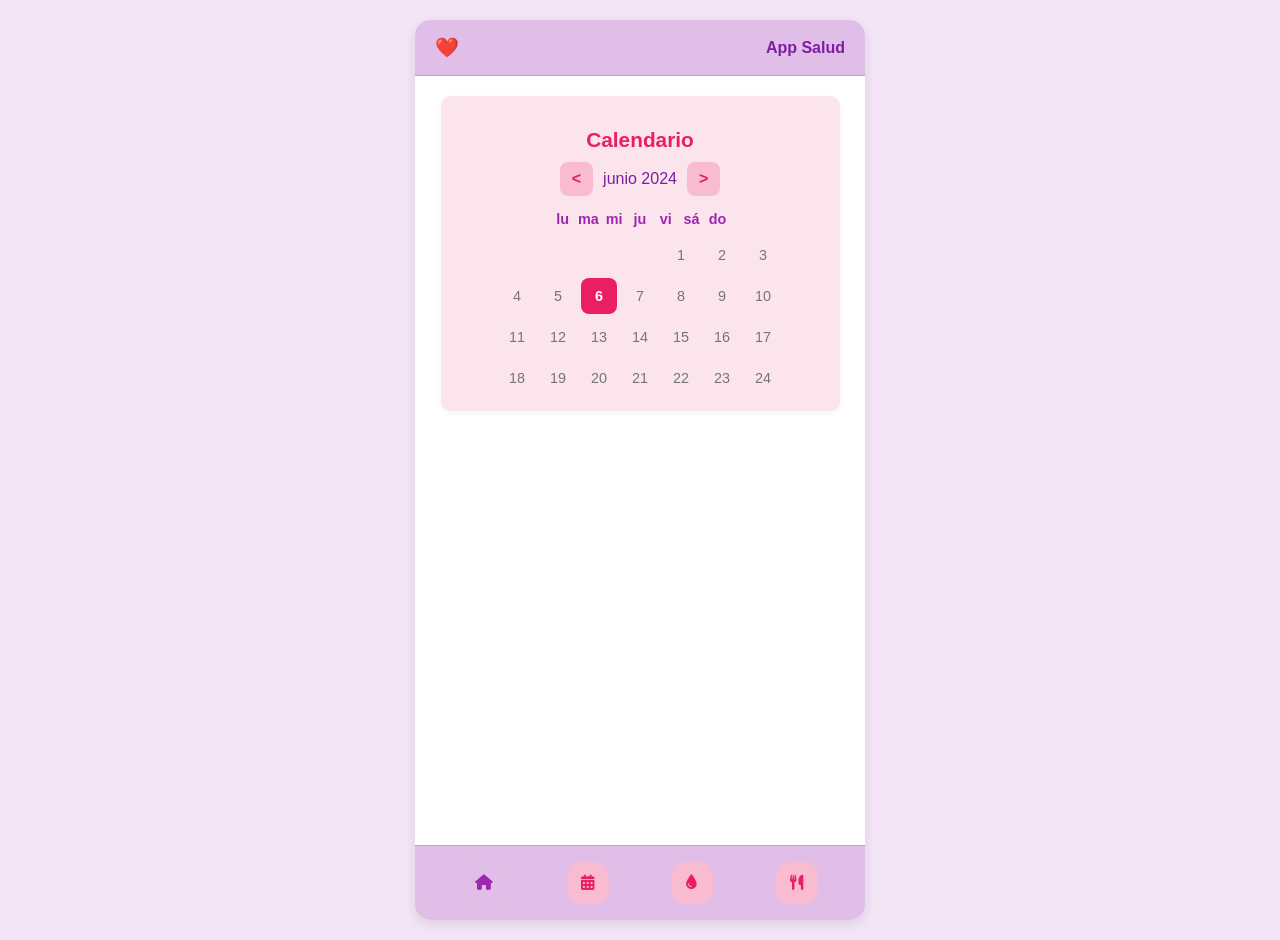
<file: index.html>
<!DOCTYPE html>
<html lang="es">
<head>
    <meta charset="UTF-8">
    <meta name="viewport" content="width=device-width, initial-scale=1.0">
    <title>Inicio</title>
    <link rel="stylesheet" href="calendario.css">
    <link rel="stylesheet" href="https://cdnjs.cloudflare.com/ajax/libs/font-awesome/6.0.0-beta3/css/all.min.css">
</head>
<body>
    <div class="page inicio-page">
        <header class="header">
            <div class="heart-logo">❤️</div>
            <div class="app-name">App Salud</div>
        </header>

        <div class="content">
            <div class="calendar-container">
                <h2 class="calendar-title">Calendario</h2>
                <div class="calendar-controls">
                    <button>&lt;</button>
                    <span>junio 2024</span>
                    <button>&gt;</button>
                </div>
                <div class="weekdays">
                    <span>lu</span>
                    <span>ma</span>
                    <span>mi</span>
                    <span>ju</span>
                    <span>vi</span>
                    <span>sá</span>
                    <span>do</span>
                </div>
                <div class="days-grid">
                    <span></span><span></span><span></span><span></span><span>1</span><span>2</span><span>3</span>
                    <span>4</span><span>5</span><span class="selected">6</span><span>7</span><span>8</span><span>9</span><span>10</span>
                    <span>11</span><span>12</span><span>13</span><span>14</span><span>15</span><span>16</span><span>17</span>
                    <span>18</span><span>19</span><span>20</span><span>21</span><span>22</span><span>23</span><span>24</span>
                </div>
            </div>

            </div>

        <footer class="bottom-nav">
            <button class="nav-item active" onclick="navigateTo('index.html')">
                <div class="nav-icon-container">
                    <i class="fas fa-home"></i>
                </div>
            </button>
            <button class="nav-item" onclick="navigateTo('calendario.html')">
                <div class="nav-icon-container">
                    <i class="fas fa-calendar-alt"></i>
                </div>
            </button>
            <button class="nav-item" onclick="navigateTo('hidratacion.html')">
                <div class="nav-icon-container">
                    <i class="fas fa-tint"></i>
                </div>
            </button>
            <button class="nav-item" onclick="navigateTo('recetas.html')">
                <div class="nav-icon-container">
                    <i class="fas fa-utensils"></i>
                </div>
            </button>
        </footer>
    </div>
    <script>
        function navigateTo(page) {
            console.log(`Navegando a: ${page}`);
            window.location.href = page;
        }
    </script>
</body>
</html>
</file>
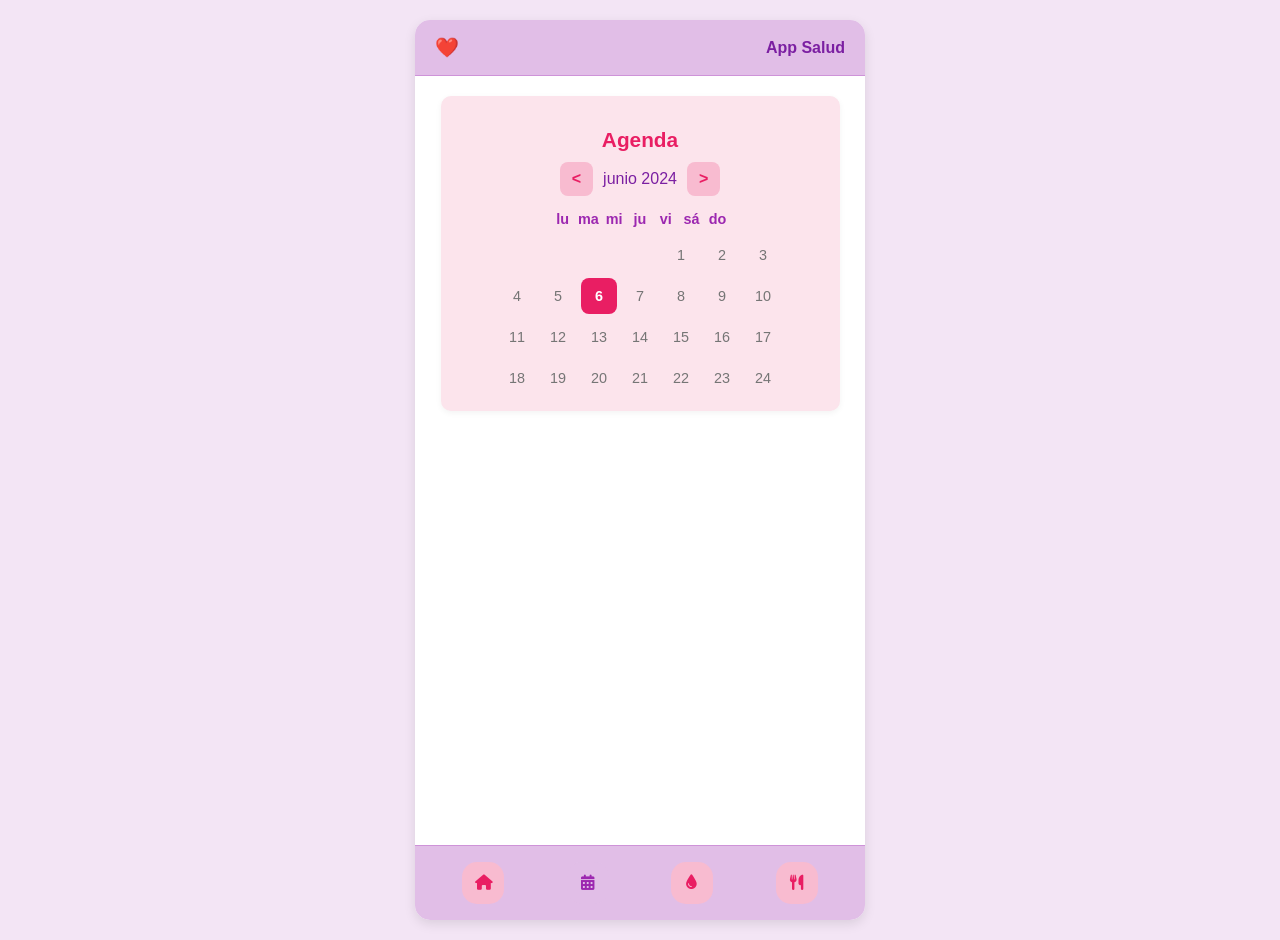
<file: calendario.html>
<!DOCTYPE html>
<html lang="es">
<head>
    <meta charset="UTF-8">
    <meta name="viewport" content="width=device-width, initial-scale=1.0">
    <title>Calendario</title>
    <link rel="stylesheet" href="calendario.css">
    <link rel="stylesheet" href="https://cdnjs.cloudflare.com/ajax/libs/font-awesome/6.0.0-beta3/css/all.min.css">
</head>
<body>
    <div class="page calendario-page">
        <header class="header">
            <div class="heart-logo">❤️</div>
            <div class="app-name">App Salud</div>
        </header>

        <div class="content">
            <div class="calendar-container">
                <h2 class="calendar-title">Agenda</h2>
                <div class="calendar-controls">
                    <button>&lt;</button>
                    <span>junio 2024</span>
                    <button>&gt;</button>
                </div>
                <div class="weekdays">
                    <span>lu</span>
                    <span>ma</span>
                    <span>mi</span>
                    <span>ju</span>
                    <span>vi</span>
                    <span>sá</span>
                    <span>do</span>
                </div>
                <div class="days-grid">
                    <span></span><span></span><span></span><span></span><span>1</span><span>2</span><span>3</span>
                    <span>4</span><span>5</span><span class="selected">6</span><span>7</span><span>8</span><span>9</span><span>10</span>
                    <span>11</span><span>12</span><span>13</span><span>14</span><span>15</span><span>16</span><span>17</span>
                    <span>18</span><span>19</span><span>20</span><span>21</span><span>22</span><span>23</span><span>24</span>
                </div>
            </div>

            </div>

        <footer class="bottom-nav">
            <button class="nav-item" onclick="navigateTo('index.html')">
                <div class="nav-icon-container">
                    <i class="fas fa-home"></i>
                </div>
            </button>
            <button class="nav-item active" onclick="navigateTo('calendario.html')">
                <div class="nav-icon-container">
                    <i class="fas fa-calendar-alt"></i>
                </div>
            </button>
            <button class="nav-item" onclick="navigateTo('hidratacion.html')">
                <div class="nav-icon-container">
                    <i class="fas fa-tint"></i>
                </div>
            </button>
            <button class="nav-item" onclick="navigateTo('recetas.html')">
                <div class="nav-icon-container">
                    <i class="fas fa-utensils"></i>
                </div>
            </button>
        </footer>
    </div>
    <script>
        function navigateTo(page) {
            console.log(`Navegando a: ${page}`);
            window.location.href = page;
        }
    </script>
</body>
</html>
</file>
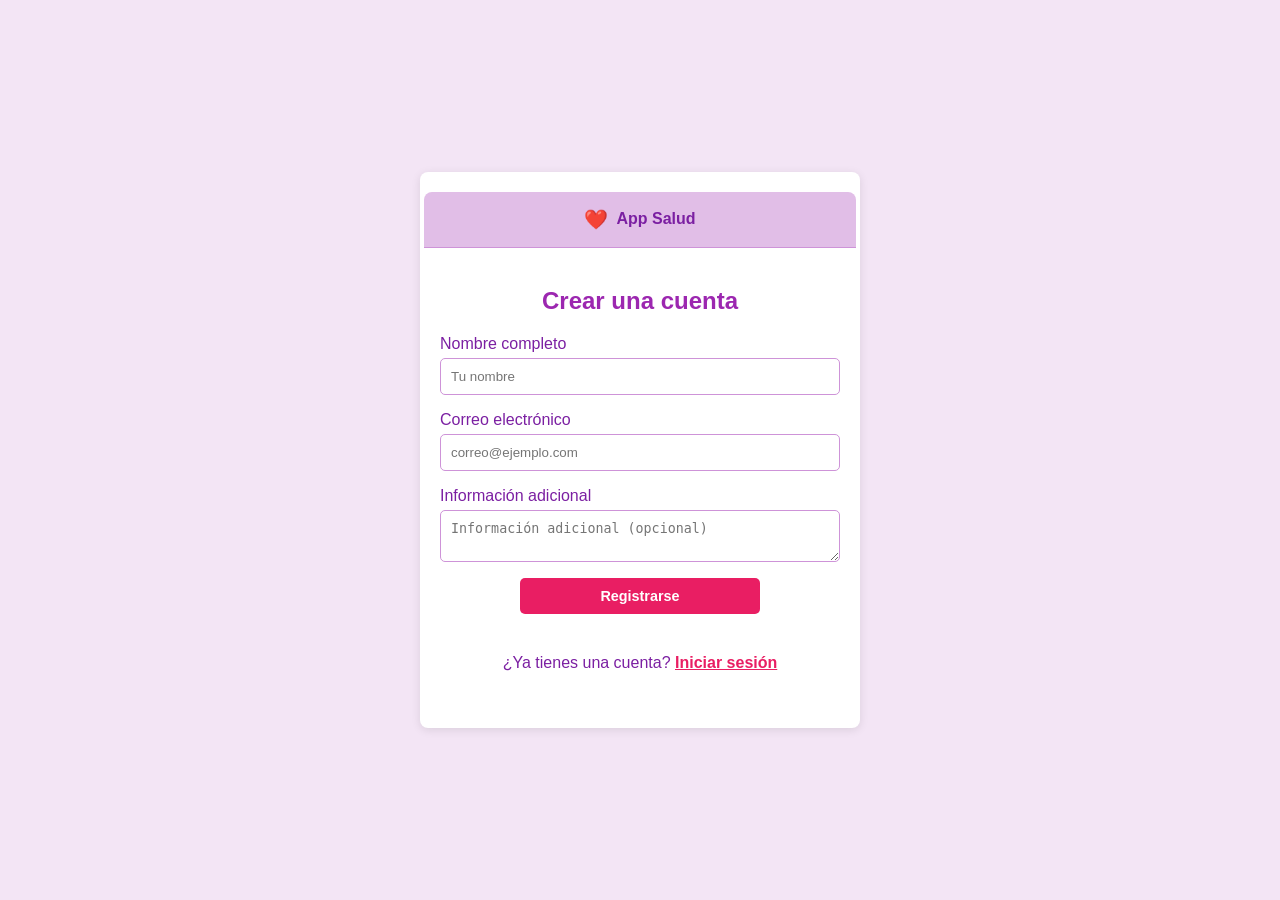
<file: crear-cuenta.html>
<!DOCTYPE html>
<html lang="es">
<head>
    <meta charset="UTF-8">
    <meta name="viewport" content="width=device-width, initial-scale=1.0">
    <title>Crear una cuenta</title>
    <link rel="stylesheet" href="crear-cuenta.css">
</head>
<body>
    <div class="page crear-cuenta-page">
        <header class="header">
            <div class="heart-logo">❤️</div>
            <div class="app-name">App Salud</div>
        </header>

        <div class="content">
            <h2 class="signup-title">Crear una cuenta</h2>
            <form class="signup-form">
                <div class="form-group">
                    <label for="name">Nombre completo</label>
                    <input type="text" id="name" name="name" placeholder="Tu nombre">
                </div>
                <div class="form-group">
                    <label for="email">Correo electrónico</label>
                    <input type="email" id="email" name="email" placeholder="correo@ejemplo.com">
                </div>
                <div class="form-group">
                    <label for="additional-info">Información adicional</label>
                    <textarea id="additional-info" name="additional-info" placeholder="Información adicional (opcional)"></textarea>
                </div>
                <button type="submit" class="signup-button">Registrarse</button>
            </form>
            <p class="login-link">¿Ya tienes una cuenta? <a href="login.html">Iniciar sesión</a></p>
        </div>
    </div>
</body>
</html>
</file>
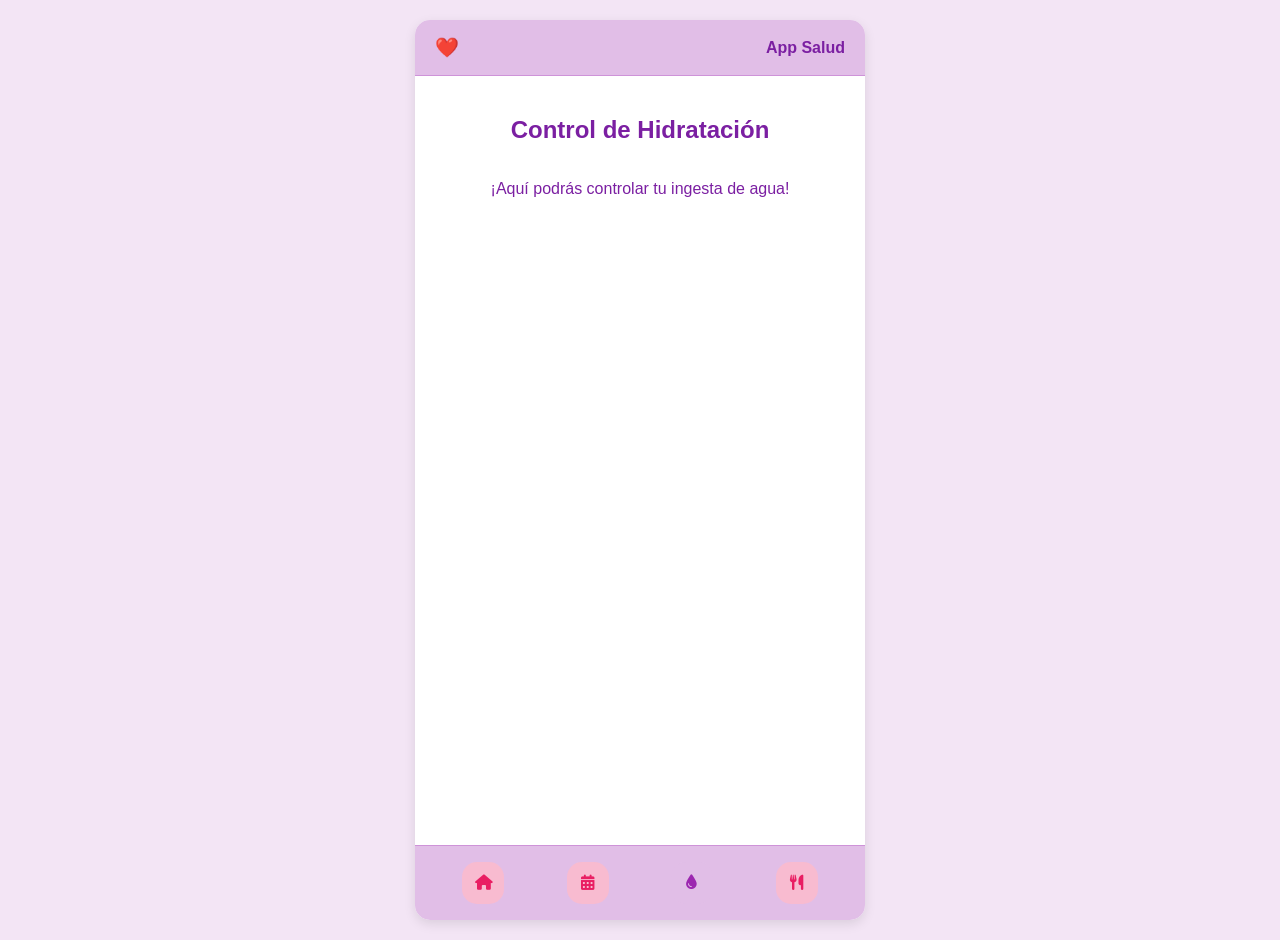
<file: hidratacion.html>
<!DOCTYPE html>
<html lang="es">
<head>
    <meta charset="UTF-8">
    <meta name="viewport" content="width=device-width, initial-scale=1.0">
    <title>Control de Hidratación</title>
    <link rel="stylesheet" href="calendario.css">
    <link rel="stylesheet" href="https://cdnjs.cloudflare.com/ajax/libs/font-awesome/6.0.0-beta3/css/all.min.css">
    </head>
<body>
    <div class="page hidratacion-page">
        <header class="header">
            <div class="heart-logo">❤️</div>
            <div class="app-name">App Salud</div>
        </header>

        <div class="content">
            <h2 class="page-title">Control de Hidratación</h2>
            <p>¡Aquí podrás controlar tu ingesta de agua!</p>
            </div>

        <footer class="bottom-nav">
            <button class="nav-item" onclick="navigateTo('index.html')">
                <div class="nav-icon-container">
                    <i class="fas fa-home"></i>
                </div>
            </button>
            <button class="nav-item" onclick="navigateTo('calendario.html')">
                <div class="nav-icon-container">
                    <i class="fas fa-calendar-alt"></i>
                </div>
            </button>
            <button class="nav-item active" onclick="navigateTo('hidratacion.html')">
                <div class="nav-icon-container">
                    <i class="fas fa-tint"></i>
                </div>
            </button>
            <button class="nav-item" onclick="navigateTo('recetas.html')">
                <div class="nav-icon-container">
                    <i class="fas fa-utensils"></i>
                </div>
            </button>
        </footer>
    </div>
    <script>
        function navigateTo(page) {
            console.log(`Navegando a: ${page}`);
            window.location.href = page;
        }
    </script>
</body>
</html>
</file>
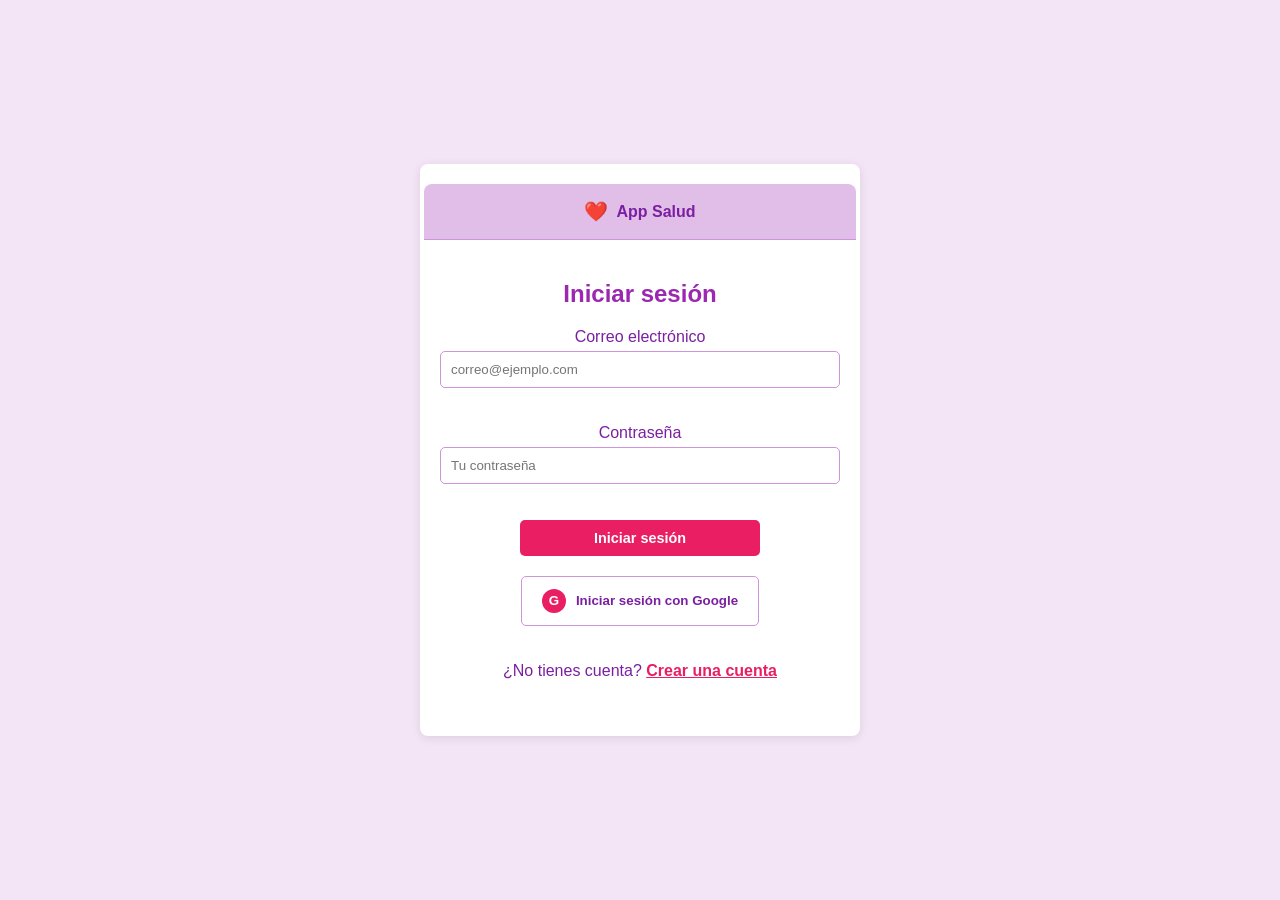
<file: login.html>
<!DOCTYPE html>
<html lang="es">
<head>
    <meta charset="UTF-8">
    <meta name="viewport" content="width=device-width, initial-scale=1.0">
    <title>Iniciar sesión</title>
    <link rel="stylesheet" href="login.css">
</head>
<body>
    <div class="page login-page">
        <header class="header">
            <div class="heart-logo">❤️</div>
            <div class="app-name">App Salud</div>
        </header>

        <div class="content">
            <h2 class="login-title">Iniciar sesión</h2>
            <form class="login-form">
                <div class="form-group">
                    <label for="email">Correo electrónico</label>
                    <input type="email" id="email" name="email" placeholder="correo@ejemplo.com">
                </div>
                <div class="form-group">
                    <label for="password">Contraseña</label>
                    <input type="password" id="password" name="password" placeholder="Tu contraseña">
                </div>
                <button type="submit" class="login-button">Iniciar sesión</button>
            </form>
            <button class="google-login-button">
                <div class="google-icon">G</div>
                <span>Iniciar sesión con Google</span>
            </button>
            <p class="signup-link">¿No tienes cuenta? <a href="crear-cuenta.html">Crear una cuenta</a></p>
        </div>
    </div>
</body>
</html>
</file>
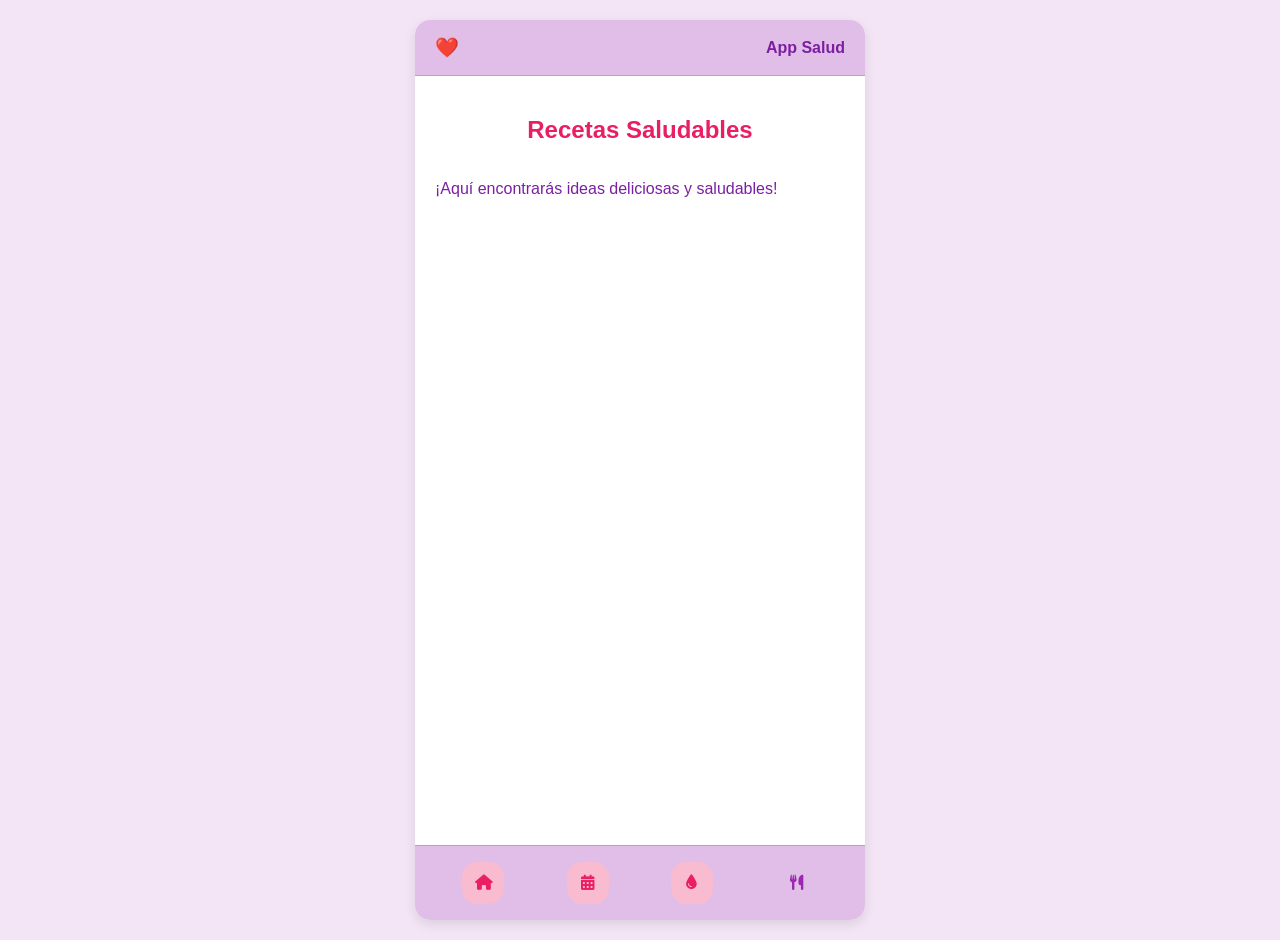
<file: recetas.html>
<!DOCTYPE html>
<html lang="es">
<head>
    <meta charset="UTF-8">
    <meta name="viewport" content="width=device-width, initial-scale=1.0">
    <title>Recetas Saludables</title>
    <link rel="stylesheet" href="calendario.css">
    <link rel="stylesheet" href="https://cdnjs.cloudflare.com/ajax/libs/font-awesome/6.0.0-beta3/css/all.min.css">
    <link rel="stylesheet" href="recetas.css">
</head>
<body>
    <div class="page recetas-page">
        <header class="header">
            <div class="heart-logo">❤️</div>
            <div class="app-name">App Salud</div>
        </header>

        <div class="content">
            <h2 class="page-title">Recetas Saludables</h2>
            <p>¡Aquí encontrarás ideas deliciosas y saludables!</p>

            </div>

        <footer class="bottom-nav">
            <button class="nav-item" onclick="navigateTo('index.html')">
                <div class="nav-icon-container">
                    <i class="fas fa-home"></i>
                </div>
            </button>
            <button class="nav-item" onclick="navigateTo('calendario.html')">
                <div class="nav-icon-container">
                    <i class="fas fa-calendar-alt"></i>
                </div>
            </button>
            <button class="nav-item" onclick="navigateTo('hidratacion.html')">
                <div class="nav-icon-container">
                    <i class="fas fa-tint"></i>
                </div>
            </button>
            <button class="nav-item active" onclick="navigateTo('recetas.html')">
                <div class="nav-icon-container">
                    <i class="fas fa-utensils"></i>
                </div>
            </button>
        </footer>
    </div>
    <script>
        function navigateTo(page) {
            console.log(`Navegando a: ${page}`);
            window.location.href = page;
        }
    </script>
</body>
</html>
</file>
<file: calendario.css>
body {
    font-family: 'Segoe UI', Tahoma, Geneva, Verdana, sans-serif;
    margin: 0;
    display: flex;
    flex-direction: column;
    min-height: 100vh;
    background-color: #F3E5F5;
    color: #7B1FA2;
    align-items: center;
    padding: 20px;
}

.page {
    display: flex;
    flex-direction: column;
    flex-grow: 1;
    max-width: 450px;
    width: 100%;
    border-radius: 15px;
    overflow: hidden;
    background-color: #FFFFFF;
    box-shadow: 0 4px 12px rgba(0, 0, 0, 0.1);
}

.header {
    background-color: #E1BEE7;
    padding: 16px 20px;
    display: flex;
    align-items: center;
    justify-content: space-between;
    border-bottom: 1px solid #CE93D8;
}

.heart-logo {
    font-size: 1.2em;
    color: #9C27B0;
}

.app-name {
    font-weight: bold;
    color: #7B1FA2;
}

.content {
    padding: 20px;
    flex-grow: 1;
    display: flex;
    flex-direction: column;
    align-items: center;
}

.calendar-container {
    background-color: #FCE4EC;
    border-radius: 10px;
    padding: 15px;
    margin-bottom: 20px;
    box-shadow: 0 2px 6px rgba(0, 0, 0, 0.05);
    display: flex;
    flex-direction: column;
    align-items: center;
    width: 90%;
}

.calendar-title {
    color: #E91E63;
    margin-bottom: 10px;
    font-size: 1.3em;
    font-weight: bold;
}

.add-reminder-button {
    background-color: #E1BEE7;
    color: #7B1FA2;
    border: none;
    border-radius: 8px;
    padding: 10px 15px;
    margin-bottom: 15px;
    cursor: pointer;
    font-size: 0.9em;
    display: flex;
    align-items: center;
    gap: 8px;
    box-shadow: 0 2px 4px rgba(0, 0, 0, 0.05);
}

.add-reminder-button i {
    font-size: 1.1em;
}

.calendar-controls {
    display: flex;
    gap: 10px;
    margin-bottom: 15px;
    align-items: center;
}

.calendar-controls button {
    padding: 8px 12px;
    border: none;
    border-radius: 8px;
    background-color: #F8BBD0;
    color: #E91E63;
    cursor: pointer;
    font-weight: bold;
    font-size: 1em;
}

.weekdays {
    display: grid;
    grid-template-columns: repeat(7, 1fr);
    gap: 5px;
    margin-bottom: 10px;
    text-align: center; 
}

.weekdays span {
    text-align: center;
    color: #9C27B0;
    font-weight: bold;
    font-size: 0.9em;
}

.days-grid {
    display: grid;
    grid-template-columns: repeat(7, 1fr);
    gap: 5px;
    text-align: center; 
}

.days-grid span {
    text-align: center;
    padding: 10px;
    border-radius: 8px;
    font-size: 0.9em;
    color: #757575;
}

.days-grid span.selected {
    background-color: #E91E63;
    color: white;
    font-weight: bold;
}

.bottom-nav {
    background-color: #E1BEE7;
    padding: 8px 16px;
    display: flex;
    justify-content: space-around;
    border-top: 1px solid #CE93D8;
}

.bottom-nav button.nav-item {
    border: none;
    background: none;
    padding: 8px;
    display: flex;
    flex-direction: column;
    align-items: center;
    color: #7B1FA2;
    font-weight: bold;
    cursor: pointer;
    font-size: 0.8em;
}

.bottom-nav button.nav-item .nav-icon-container {
    background-color: #F8BBD0;
    color: #E91E63;
    border-radius: 15px;
    padding: 6px;
    font-size: 1.2em;
    display: flex;
    justify-content: center;
    align-items: center;
    width: 30px;
    height: 30px;
    margin-bottom: 0;
}

.bottom-nav button.nav-item .nav-icon-container i {
    margin: 0;
}

.bottom-nav button.nav-item.active .nav-icon-container {
    background-color: #E1BEE7;
    color: #9C27B0;
}
</file>
<file: crear-cuenta.css>
body {
    font-family: sans-serif;
    margin: 0;
    display: flex;
    flex-direction: column;
    min-height: 100vh;
    background-color: #F3E5F5; 
    color: #7B1FA2; 
    align-items: center;
    justify-content: center;
}

.page {
    background-color: white;
    border-radius: 8px;
    box-shadow: 0 2px 10px rgba(0, 0, 0, 0.1);
    padding: 20px;
    width: 90%;
    max-width: 400px;
    display: flex;
    flex-direction: column;
    align-items: center;
}

.header {
    background-color: #E1BEE7;
    padding: 16px;
    display: flex;
    align-items: center;
    gap: 8px;
    border-bottom: 1px solid #CE93D8; 
    width: 100%;
    border-radius: 8px 8px 0 0;
    justify-content: center;
}

.heart-logo {
    font-size: 1.2em;
    color: #9C27B0; 
}

.app-name {
    font-weight: bold;
    color: #7B1FA2; 
}

.content {
    padding: 20px;
    width: 100%;
    display: flex;
    flex-direction: column;
    align-items: stretch; 
}

.signup-title {
    color: #9C27B0; 
    margin-bottom: 20px;
    text-align: center; 
}

.signup-form {
    width: 100%;
    display: flex;
    flex-direction: column;
    gap: 16px;
    margin-bottom: 20px;
}

.form-group {
    display: flex;
    flex-direction: column;
}

.form-group label {
    margin-bottom: 5px;
    color: #7B1FA2; 
}

.form-group input[type="text"],
.form-group input[type="email"],
.form-group textarea {
    padding: 10px;
    border: 1px solid #CE93D8; 
    border-radius: 5px;
    box-sizing: border-box; 
    width: 100%; 
}

.signup-button {
    background-color: #E91E63; 
    color: white;
    padding: 10px 20px; 
    border: none;
    border-radius: 5px;
    cursor: pointer;
    font-weight: bold;
    width: 60%; 
    margin: 0 auto; 
    display: block; 
    font-size: 0.9em; 
}

.login-link {
    color: #7B1FA2; 
    margin-top: 20px;
    text-align: center; 
}

.login-link a {
    color: #E91E63; 
    font-weight: bold;
}
</file>
<file: login.css>
body {
    font-family: sans-serif;
    margin: 0;
    display: flex;
    flex-direction: column;
    min-height: 100vh;
    background-color: #F3E5F5; 
    color: #7B1FA2; 
    align-items: center;
    justify-content: center;
}

.page {
    background-color: white;
    border-radius: 8px;
    box-shadow: 0 2px 10px rgba(0, 0, 0, 0.1);
    padding: 20px;
    width: 90%;
    max-width: 400px;
    display: flex;
    flex-direction: column;
    align-items: center;
}

.header {
    background-color: #E1BEE7; 
    padding: 16px;
    display: flex;
    align-items: center;
    gap: 8px;
    border-bottom: 1px solid #CE93D8; 
    width: 100%;
    border-radius: 8px 8px 0 0;
    justify-content: center;
}

.heart-logo {
    font-size: 1.2em;
    color: #9C27B0; 
}

.app-name {
    font-weight: bold;
    color: #7B1FA2; 
}

.content {
    padding: 20px;
    width: 100%;
    display: flex;
    flex-direction: column;
    align-items: center;
}

.login-title {
    color: #9C27B0; 
    margin-bottom: 20px;
}

.login-form {
    width: 100%;
    display: flex;
    flex-direction: column;
    gap: 16px;
    margin-bottom: 20px;
}

.form-group {
    margin-bottom: 20px;
    display: flex; 
    flex-direction: column; 
}

.form-group label {
    margin-bottom: 5px;
    color: #7B1FA2; 
    text-align: center; 
}

.form-group input {
    padding: 10px;
    border: 1px solid #CE93D8; 
    border-radius: 5px;
    width: 100%; 
    box-sizing: border-box; 
}

.login-button {
    background-color: #E91E63; 
    color: white;
    padding: 10px 20px; 
    border: none;
    border-radius: 5px;
    cursor: pointer;
    font-weight: bold;
    width: 60%; 
    margin: 0 auto; 
    display: block; 
    font-size: 0.9em; 
}

.separator span {
    color: #7B1FA2; 
}

.separator hr {
    border-top: 1px solid #CE93D8; 
}

.google-login-button {
    background-color: white;
    color: #7B1FA2; 
    padding: 12px 20px;
    border: 1px solid #CE93D8; 
    border-radius: 5px;
    cursor: pointer;
    font-weight: bold;
    display: flex;
    align-items: center;
    gap: 10px;
    margin-bottom: 20px;
}

.google-icon {
    background-color: #E91E63; 
    color: white;
    width: 24px;
    height: 24px;
    border-radius: 50%;
    display: flex;
    justify-content: center;
    align-items: center;
    font-size: 1em;
}

.signup-link {
    color: #7B1FA2; 
}

.signup-link a {
    color: #E91E63; 
    font-weight: bold;
}
</file>
<file: recetas.css>
.recetas-page .content {
    align-items: flex-start; 
}

.page-title {
    color: #E91E63; 
    margin-bottom: 20px;
    font-size: 1.5em;
    font-weight: bold;
    width: 100%; 
    text-align: center; 
}
</file>
